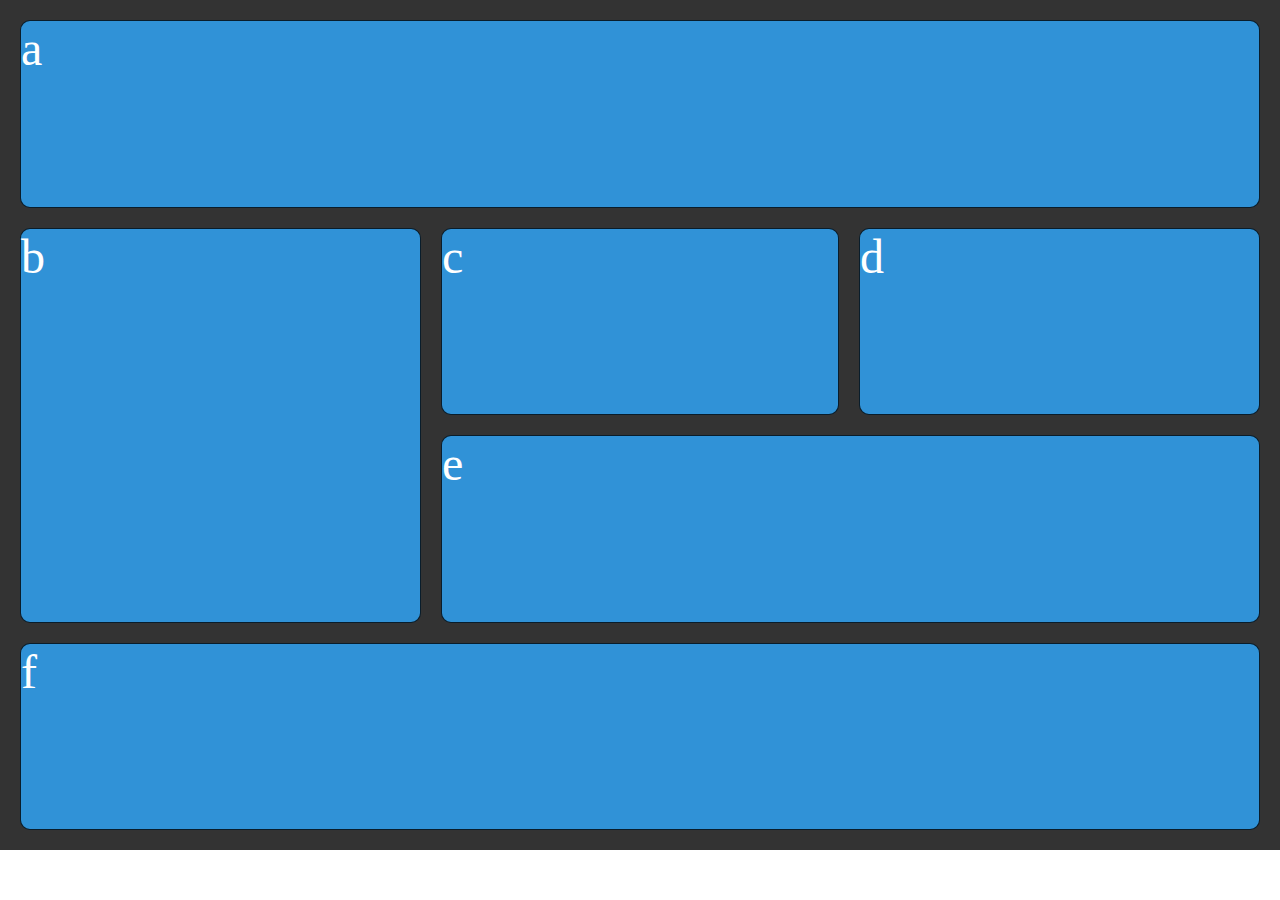
<file: START-CODE grip/START-CODE/EX-1/index.html>
<!DOCTYPE html>
<html lang="en">
<head>
    <meta charset="UTF-8">
    <meta name="viewport" content="width=device-width, initial-scale=1.0">
    <title>Grid</title>
    <link rel="stylesheet" href="style.css">
</head>
<body>
    <div class="wrapper">
        <div class="item a">a</div>
        <div class="item b">b</div>
        <div class="item c">c</div>  
        <div class="item d">d</div>
        <div class="item e">e</div>
        <div class="item f">f</div>  
      </div>
</body>
</html>
</file>
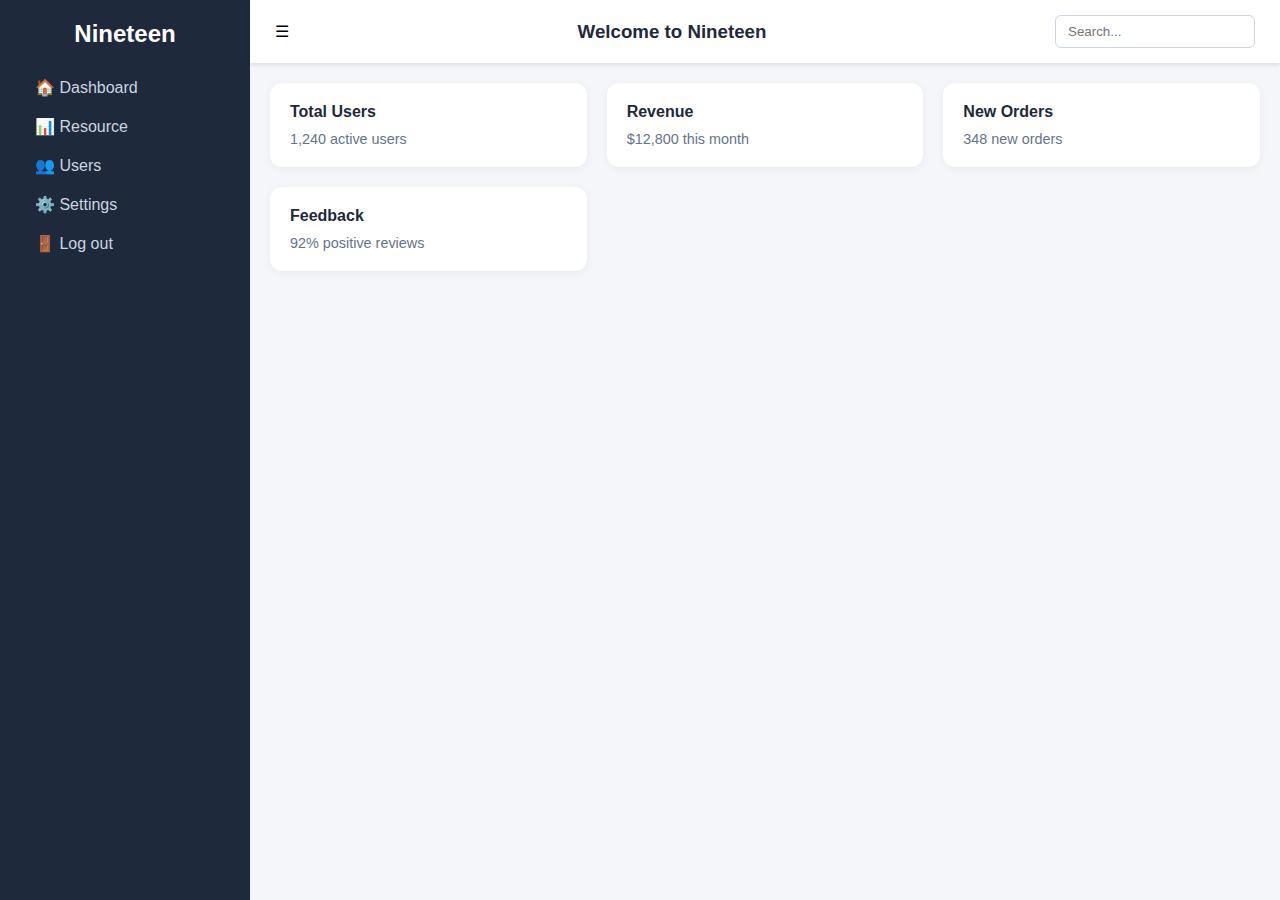
<file: START-CODE grip/START-CODE/EX-4/index.html>
<!DOCTYPE html>
<html lang="en">
<head>
  <meta charset="UTF-8" />
  <meta name="viewport" content="width=device-width, initial-scale=1.0" />
  <title>Responsive Dashboard</title>
  <style>
    * {
      margin: 0;
      padding: 0;
      box-sizing: border-box;
      font-family: "Poppins", sans-serif;
    }

    body {
      display: flex;
      min-height: 100vh;
      background: #f4f6fa;
    }

    .sidebar {
      width: 250px;
      background: #1e293b;
      color: white;
      display: flex;
      flex-direction: column;
      padding: 20px;
      transition: 0.3s;
    }

    .sidebar h2 {
      margin-bottom: 20px;
      text-align: center;
      font-weight: 600;
    }

    .sidebar a {
      color: #cbd5e1;
      text-decoration: none;
      padding: 10px 15px;
      border-radius: 6px;
      display: block;
      transition: background 0.3s;
    }

    .sidebar a:hover {
      background: #334155;
      color: white;
    }

    .main {
      flex: 1;
      display: flex;
      flex-direction: column;
    }

    .topbar {
      background: #fff;
      padding: 15px 25px;
      box-shadow: 0 2px 4px rgba(0,0,0,0.1);
      display: flex;
      align-items: center;
      justify-content: space-between;
    }

    .topbar h3 {
      color: #1e293b;
    }

    .topbar input {
      padding: 8px 12px;
      border: 1px solid #cbd5e1;
      border-radius: 6px;
      width: 200px;
    }

    .content {
      padding: 20px;
      display: grid;
      grid-template-columns: repeat(auto-fit, minmax(250px, 1fr));
      gap: 20px;
    }

    .card {
      background: white;
      padding: 20px;
      border-radius: 12px;
      box-shadow: 0 2px 8px rgba(0,0,0,0.05);
      transition: transform 0.2s;
    }

    .card:hover {
      transform: translateY(-4px);
    }

    .card h4 {
      color: #1e293b;
      margin-bottom: 10px;
    }

    .card p {
      color: #64748b;
      font-size: 0.9em;
    }

    
    @media (max-width: 768px) {
      .sidebar {
        position: fixed;
        left: -250px;
        top: 0;
        height: 100%;
        z-index: 100;
      }

      .sidebar.active {
        left: 0;
      }

      .topbar {
        justify-content: space-between;
      }

      .menu-btn {
        font-size: 24px;
        cursor: pointer;
        display: block;
      }
    }
  </style>
</head>
<body>
  <div class="sidebar" id="sidebar">
    <h2>Nineteen</h2>
    <a href="#">🏠 Dashboard</a>
    <a href="#">📊 Resource</a>
    <a href="#">👥 Users</a>
    <a href="#">⚙️ Settings</a>
    <a href="#">🚪 Log out</a>
  </div>

  <div class="main">
    <div class="topbar">
      <span class="menu-btn" onclick="document.getElementById('sidebar').classList.toggle('active')">☰</span>
      <h3>Welcome to Nineteen</h3>
      <input type="text" placeholder="Search..." />
    </div>

    <div class="content">
      <div class="card">
        <h4>Total Users</h4>
        <p>1,240 active users</p>
      </div>
      <div class="card">
        <h4>Revenue</h4>
        <p>$12,800 this month</p>
      </div>
      <div class="card">
        <h4>New Orders</h4>
        <p>348 new orders</p>
      </div>
      <div class="card">
        <h4>Feedback</h4>
        <p>92% positive reviews</p>
      </div>
    </div>
  </div>
</body>
</html>
</file>
<file: START-CODE grip/START-CODE/EX-1/style.css>
/* Styling only */
body {
  margin: 0;
}

.wrapper {
  display: grid;
  background-color: #333333;
  color: #444;
  padding: 20px;
  grid-template-columns: auto auto auto;
  grid-template-rows: auto auto auto;
  gap: 20px;
  height: 90vh;
}

.item {
  background-color: #3092d7;
  color: #fff;
  border-radius: 10px;
  border: 1px solid rgba(0, 0, 0, 0.8);
  font-size: 3em;
}

/* Layouting only  (your work)*/
.a {
      grid-column: span 3;
    }
.b {
      grid-row: span 2;
    }
.e {
      grid-column: span 2;
    }
.f {
      grid-column: span 3;
    }
</file>
